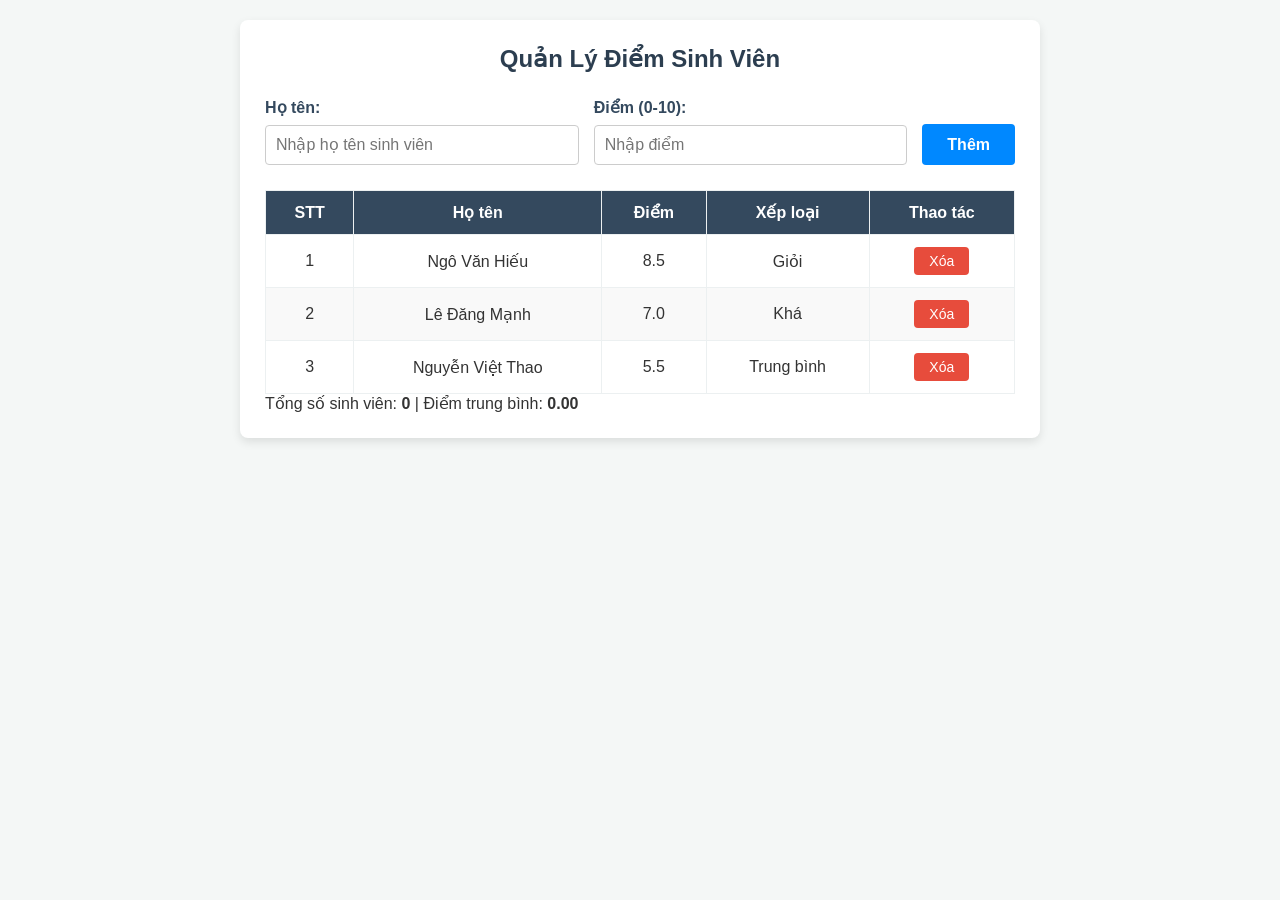
<file: BTTH_04/Bai1.1/index.html>
<!DOCTYPE html>
<html lang="vi">
<head>
    <meta charset="UTF-8">
    <meta name="viewport" content="width=device-width, initial-scale=1.0">
    <title>Document</title>
    <link rel="stylesheet" href="style.css">
</head>
<body>

    <div class="container">
        <h2>Quản Lý Điểm Sinh Viên</h2>

        <div class="input-section">
            <div class="form-group">
                <label for="hoTen">Họ tên:</label>
                <input type="text" id="hoTen" placeholder="Nhập họ tên sinh viên">
            </div>
            
            <div class="form-group">
                <label for="diem">Điểm (0-10):</label>
                <input type="number" id="diem" min="0" max="10" step="0.1" placeholder="Nhập điểm">
            </div>
            
            <button id="btnThem">Thêm</button>
        </div>

        <table id="bangDiem">
            <thead>
                <tr>
                    <th>STT</th>
                    <th>Họ tên</th>
                    <th>Điểm</th>
                    <th>Xếp loại</th>
                    <th>Thao tác</th>
                </tr>
            </thead>
            <tbody>
                <tr>
                    <td>1</td>
                    <td>Ngô Văn Hiếu</td>
                    <td>8.5</td>
                    <td>Giỏi</td>
                    <td><button class="btn-xoa">Xóa</button></td>
                </tr>
                <tr>
                    <td>2</td>
                    <td>Lê Đăng Mạnh</td>
                    <td>7.0</td>
                    <td>Khá</td>
                    <td><button class="btn-xoa">Xóa</button></td>
                </tr>
                <tr>
                    <td>3</td>
                    <td>Nguyễn Việt Thao</td>
                    <td>5.5</td>
                    <td>Trung bình</td>
                    <td><button class="btn-xoa">Xóa</button></td>
                </tr>
            </tbody>
        </table>
        <div id="thongKe">
            Tổng số sinh viên: <strong>0</strong> | Điểm trung bình: <strong>0.00</strong>
        </div>
    </div>
    <script src="main.js"></script>
</body>
</html>
</file>
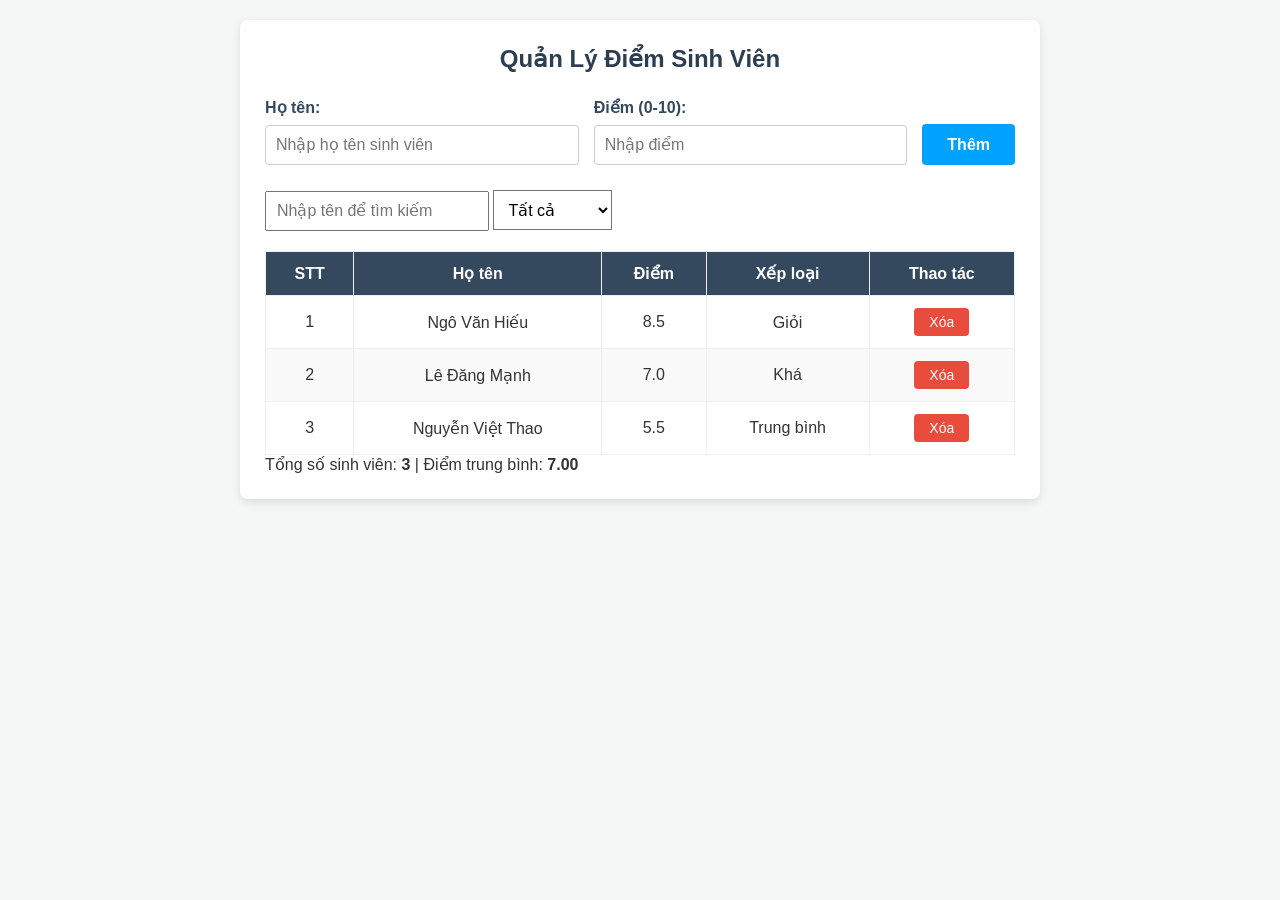
<file: BTTH_04/Bai1.2/index.html>
<!DOCTYPE html>
<html lang="vi">
<head>
    <meta charset="UTF-8">
    <meta name="viewport" content="width=device-width, initial-scale=1.0">
    <title>Document</title>
    <link rel="stylesheet" href="style.css">
</head>
<body>

    <div class="container">
        <h2>Quản Lý Điểm Sinh Viên</h2>

        <div class="input-section">
            <div class="form-group">
                <label for="hoTen">Họ tên:</label>
                <input type="text" id="hoTen" placeholder="Nhập họ tên sinh viên">
            </div>
            
            <div class="form-group">
                <label for="diem">Điểm (0-10):</label>
                <input type="number" id="diem" min="0" max="10" step="0.1" placeholder="Nhập điểm">
            </div>
            
            <button id="btnThem">Thêm</button>
        </div>
        <div class="search">
            <input type="text" id="timKiem" placeholder="Nhập tên để tìm kiếm">
            <select id="xepLoai">
                <option value="Tất cả">Tất cả</option>
                <option value="Giỏi">Giỏi</option>
                <option value="Khá">Khá</option>
                <option value="Trung bình">Trung bình</option>
                <option value="Yếu">Yếu</option>
            </select>
        </div>

        <table id="bangDiem">
            <thead>
                <tr>
                    <th>STT</th>
                    <th>Họ tên</th>
                    <th>Điểm</th>
                    <th>Xếp loại</th>
                    <th>Thao tác</th>
                </tr>
            </thead>
            <tbody>
                <tr>
                    <td>1</td>
                    <td>Ngô Văn Hiếu</td>
                    <td>8.5</td>
                    <td>Giỏi</td>
                    <td><button class="btn-xoa">Xóa</button></td>
                </tr>
                <tr>
                    <td>2</td>
                    <td>Lê Đăng Mạnh</td>
                    <td>7.0</td>
                    <td>Khá</td>
                    <td><button class="btn-xoa">Xóa</button></td>
                </tr>
                <tr>
                    <td>3</td>
                    <td>Nguyễn Việt Thao</td>
                    <td>5.5</td>
                    <td>Trung bình</td>
                    <td><button class="btn-xoa">Xóa</button></td>
                </tr>
            </tbody>
        </table>
        <div id="thongKe">
            Tổng số sinh viên: <strong>0</strong> | Điểm trung bình: <strong>0.00</strong>
        </div>
    </div>
    <script src="main.js"></script>
</body>
</html>
</file>
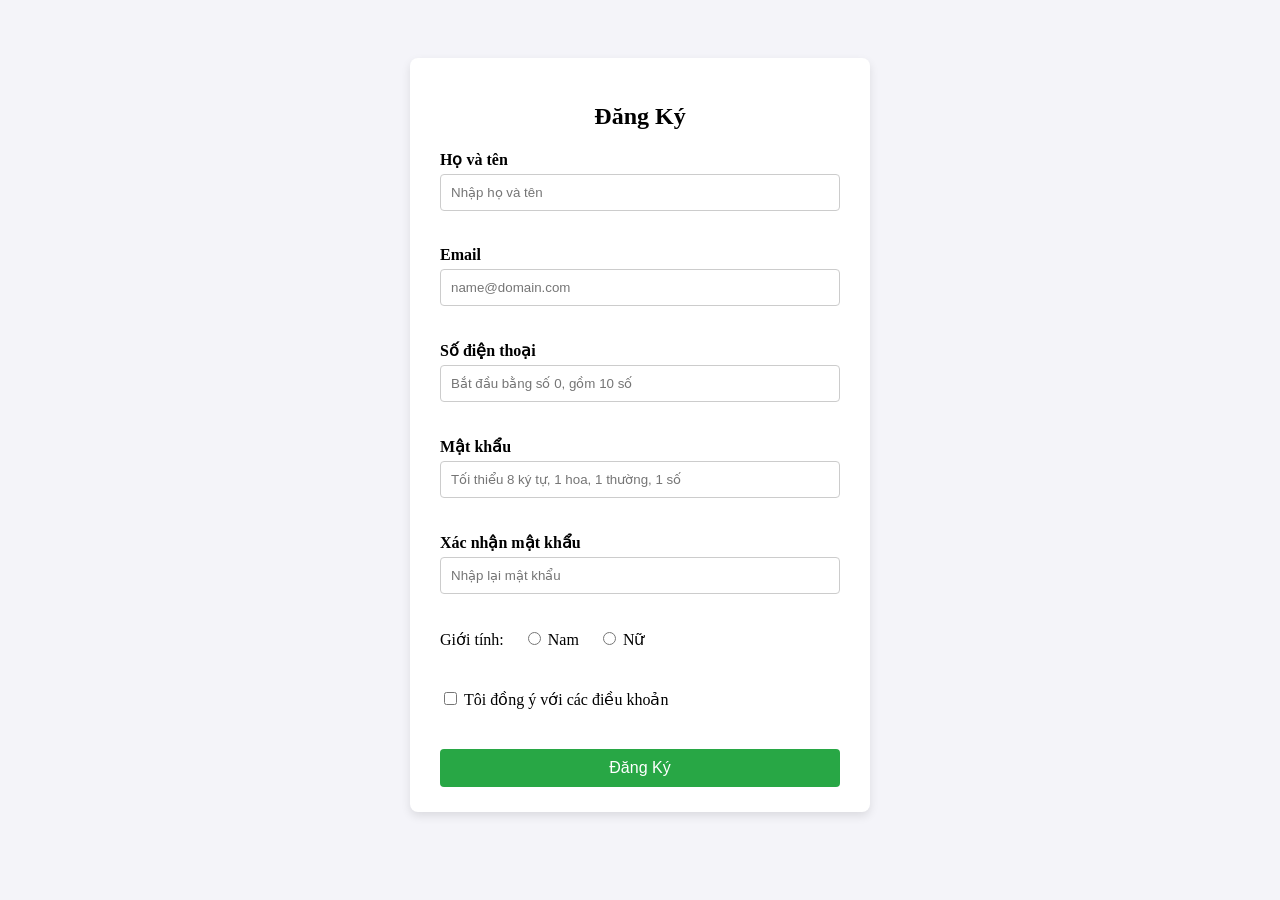
<file: BTTH_04/Bai2.1/index.html>
<!DOCTYPE html>
<html lang="vi">
<head>
    <meta charset="UTF-8">
    <meta name="viewport" content="width=device-width, initial-scale=1.0">
    <title>Document</title>
    <link rel="stylesheet" href="style.css">
</head>
<body>

<div class="container">
    <div id="success-message" style="display: none;"></div>

    <form id="registerForm">
        <h2>Đăng Ký</h2>
        
        <div class="form-group">
            <label for="fullname">Họ và tên</label>
            <input type="text" id="fullname" placeholder="Nhập họ và tên">
            <span class="error-message" id="fullname-error"></span>
        </div>

        <div class="form-group">
            <label for="email">Email</label>
            <input type="email" id="email" placeholder="name@domain.com">
            <span class="error-message" id="email-error"></span>
        </div>

        <div class="form-group">
            <label for="phone">Số điện thoại</label>
            <input type="text" id="phone" placeholder="Bắt đầu bằng số 0, gồm 10 số">
            <span class="error-message" id="phone-error"></span>
        </div>

        <div class="form-group">
            <label for="password">Mật khẩu</label>
            <input type="password" id="password" placeholder="Tối thiểu 8 ký tự, 1 hoa, 1 thường, 1 số">
            <span class="error-message" id="password-error"></span>
        </div>

        <div class="form-group">
            <label for="confirmPassword">Xác nhận mật khẩu</label>
            <input type="password" id="confirmPassword" placeholder="Nhập lại mật khẩu">
            <span class="error-message" id="confirmPassword-error"></span>
        </div>

        <div class="form-group radio-group">
            <label>Giới tính:</label>
            <input type="radio" name="gender" id="gender-male" value="Nam"> <label for="gender-male">Nam</label>
            <input type="radio" name="gender" id="gender-female" value="Nữ"> <label for="gender-female">Nữ</label>
            <span class="error-message" id="gender-error"></span>
        </div>

        <div class="form-group checkbox-group">
            <input type="checkbox" id="terms"> <label for="terms">Tôi đồng ý với các điều khoản</label>
            <span class="error-message" id="terms-error"></span>
        </div>

        <button type="submit">Đăng Ký</button>
    </form>
</div>

<script src="main.js"></script>
</body>
</html>
</file>
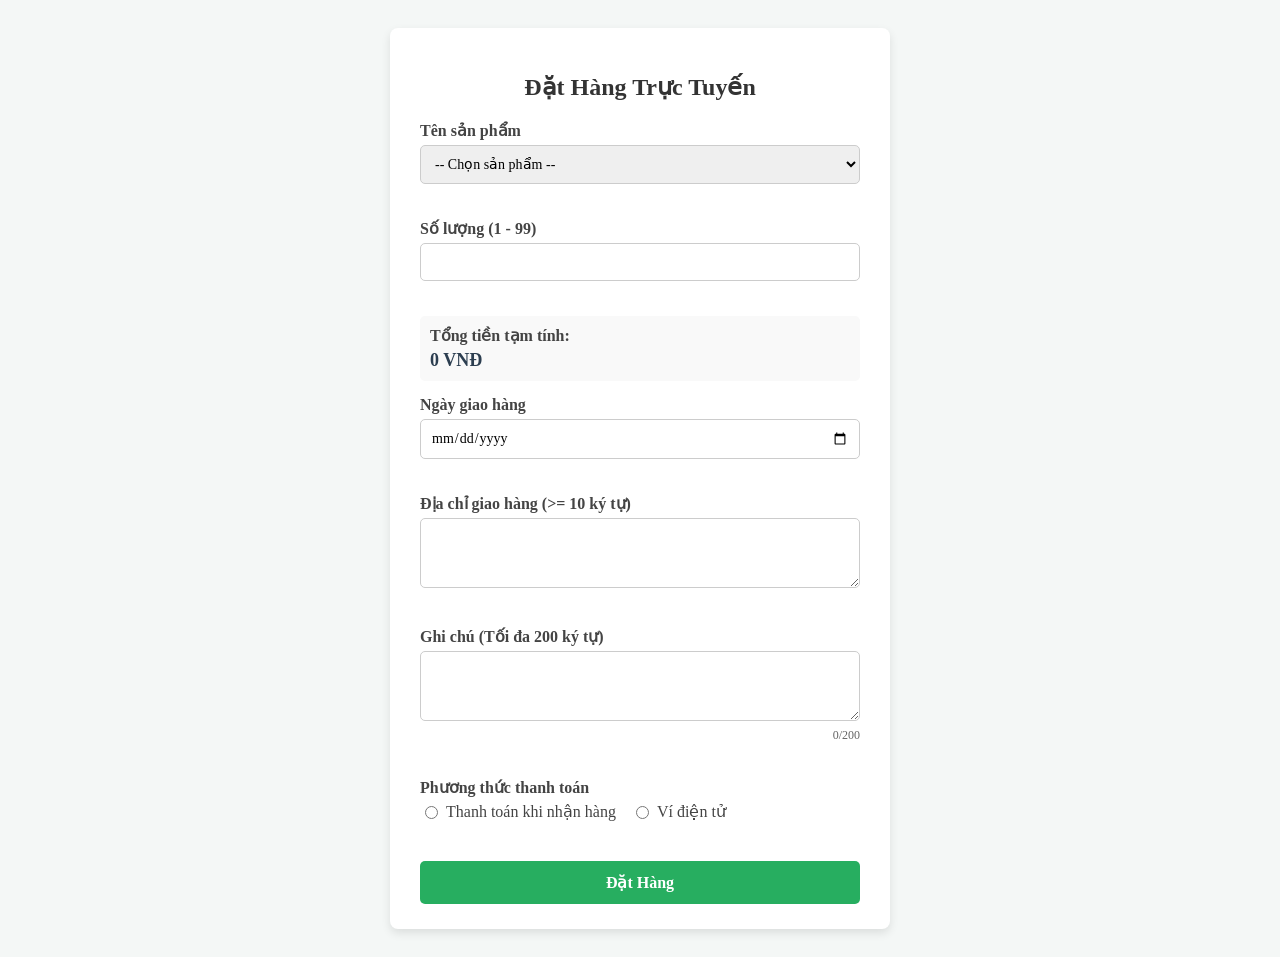
<file: BTTH_04/Bai2.2/index.html>
<!DOCTYPE html>
<html lang="vi">
<head>
    <meta charset="UTF-8">
    <meta name="viewport" content="width=device-width, initial-scale=1.0">
    <title>Document</title>
    <link rel="stylesheet" href="style.css">
</head>
<body>

<div class="container">
    <h2>Đặt Hàng Trực Tuyến</h2>
    <form id="orderForm" novalidate>
        
        <div class="form-group">
            <label for="product">Tên sản phẩm</label>
            <select id="product" name="product">
                <option value="">-- Chọn sản phẩm --</option>
                <option value="Áo">Áo</option>
                <option value="Quần">Quần</option>
                <option value="Giày">Giày</option>
            </select>
            <div class="error-msg" id="productError"></div>
        </div>

        <div class="form-group">
            <label for="quantity">Số lượng (1 - 99)</label>
            <input type="number" id="quantity" name="quantity" min="1" max="99">
            <div class="error-msg" id="quantityError"></div>
        </div>

        <div class="form-group total-group">
            <label>Tổng tiền tạm tính:</label>
            <div class="total-price" id="totalPriceDisplay">0 VNĐ</div>
        </div>

        <div class="form-group">
            <label for="deliveryDate">Ngày giao hàng</label>
            <input type="date" id="deliveryDate" name="deliveryDate">
            <div class="error-msg" id="dateError"></div>
        </div>

        <div class="form-group">
            <label for="address">Địa chỉ giao hàng (>= 10 ký tự)</label>
            <textarea id="address" name="address" rows="3"></textarea>
            <div class="error-msg" id="addressError"></div>
        </div>

        <div class="form-group">
            <label for="notes">Ghi chú (Tối đa 200 ký tự)</label>
            <textarea id="notes" name="notes" rows="3"></textarea>
            <div class="char-counter" id="charCounter">0/200</div>
            <div class="error-msg" id="notesError"></div>
        </div>

        <div class="form-group">
            <label>Phương thức thanh toán</label>
            <div class="radio-group">
                <label><input type="radio" name="payment" value="Thanh toán khi nhận hàng"> Thanh toán khi nhận hàng</label>
                <label><input type="radio" name="payment" value="Ví điện tử"> Ví điện tử</label>
            </div>
            <div class="error-msg" id="paymentError"></div>
        </div>

        <button type="submit" class="btn-submit">Đặt Hàng</button>
    </form>
</div>

<div id="confirmModal" class="modal-overlay">
    <div class="modal-content">
        <h3>Xác nhận đặt hàng</h3>
        <div id="summaryContent" class="summary-content">
            </div>
        <div class="modal-actions">
            <button id="btnCancel" class="btn-cancel">Hủy</button>
            <button id="btnConfirm" class="btn-confirm">Xác nhận</button>
        </div>
    </div>
</div>
<script src="main.js"></script>
</body>
</html>
</file>
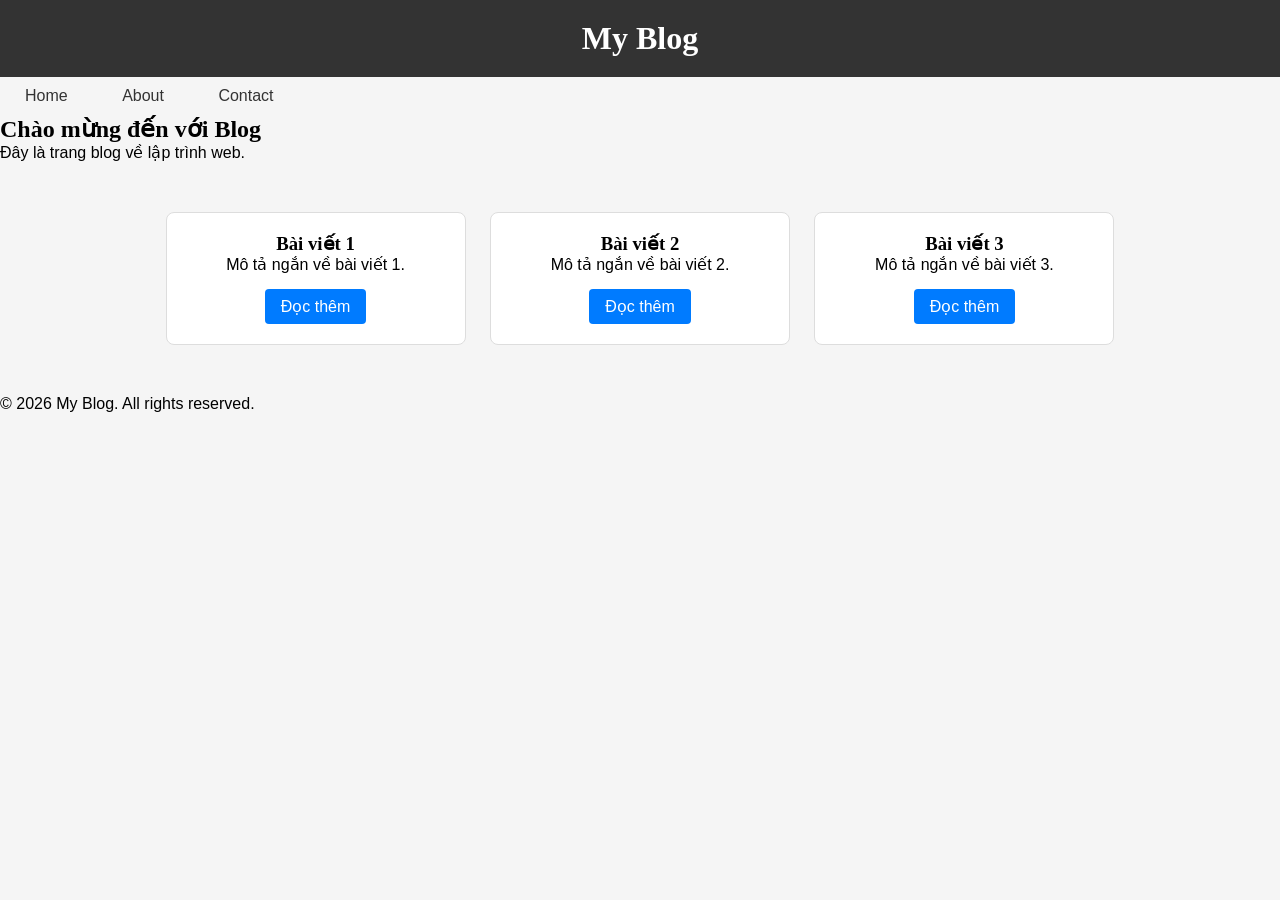
<file: btth2.html>
<!DOCTYPE html>
<html lang="vi">
<head>
    <meta charset="UTF-8">
    <meta name="viewport" content="width=device-width, initial-scale=1.0">
    <title>Lab CSS Cơ Bản</title>
    <link rel="stylesheet" href="styles.css">
</head>
<body>
    <header id="main-header">
        <h1>My Blog</h1>
    </header>
    
    <nav>
        <a href="#" class="nav-link">Home</a>
        <a href="#" class="nav-link">About</a>
        <a href="#" class="nav-link">Contact</a>
    </nav>
    
    <main>
        <section class="intro">
            <h2>Chào mừng đến với Blog</h2>
            <p>Đây là trang blog về lập trình web.</p>
        </section>
        <section class="posts">
    <article class="card">
        <h3>Bài viết 1</h3>
        <p>Mô tả ngắn về bài viết 1.</p>
        <a href="#" class="btn">Đọc thêm</a>
    </article>
    
    <article class="card">
        <h3>Bài viết 2</h3>
        <p>Mô tả ngắn về bài viết 2.</p>
        <a href="#" class="btn">Đọc thêm</a>
    </article>
    
    <article class="card">
        <h3>Bài viết 3</h3>
        <p>Mô tả ngắn về bài viết 3.</p>
        <a href="#" class="btn">Đọc thêm</a>
    </article>
</section>


    </main>
    
    <footer>
        <p>&copy; 2026 My Blog. All rights reserved.</p>
    </footer>
</body>
</html>
</file>
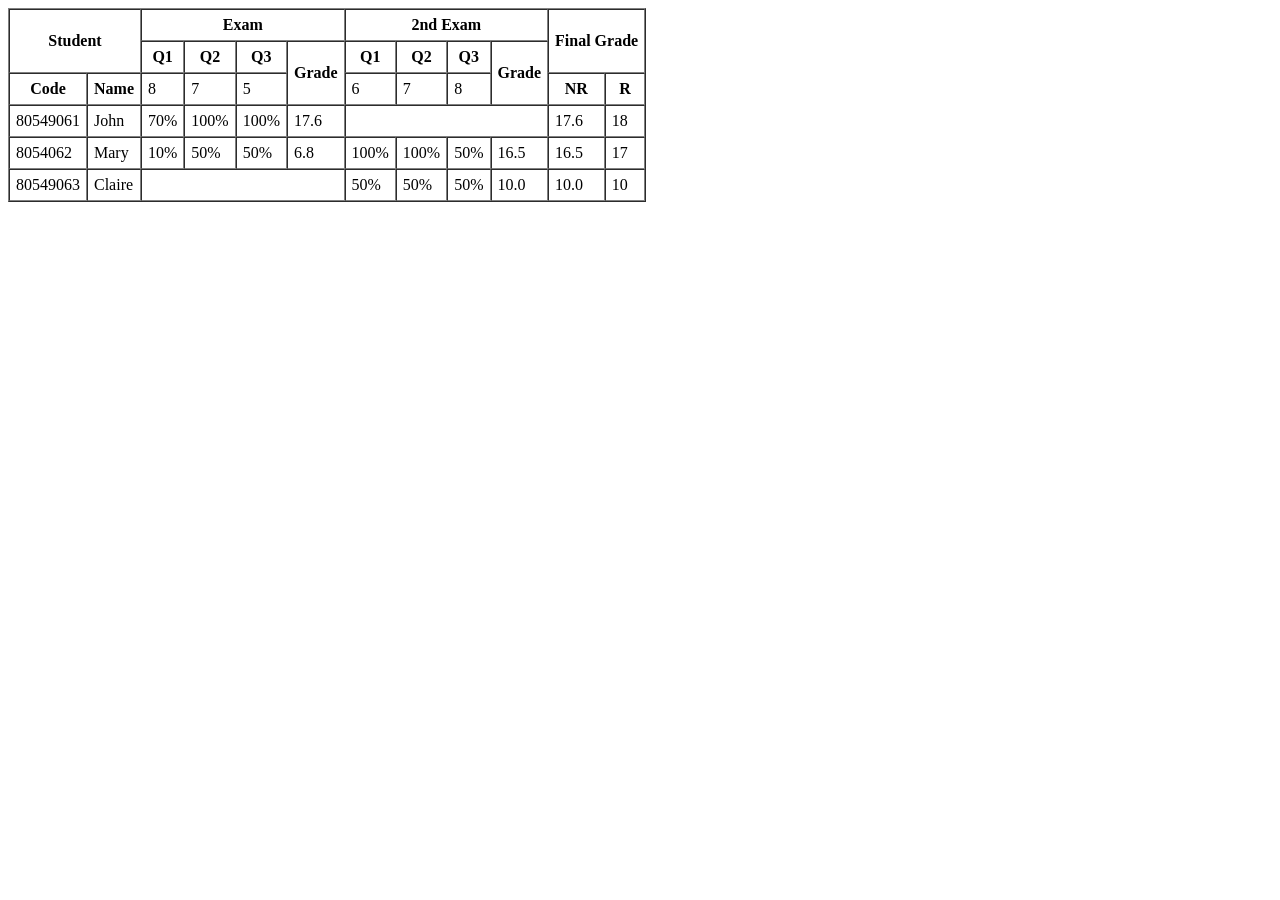
<file: BTTH_01/b3.html>
<!DOCTYPE html>
<html lang="en">
<head>
    <meta charset="UTF-8">
    <meta name="viewport" content="width=device-width, initial-scale=1.0">
    <title>Document</title>
</head>
<body>
    <table border="1" cellpadding="6" cellspacing="0">
        <tr>
            <th rowspan="2" colspan="2">Student</th>
            <th colspan="4">Exam</th>
            <th colspan="4">2nd Exam</th>
            <th rowspan="2" colspan="2">Final Grade</th>
        </tr>
        <tr>
            <th>Q1</th>
            <th>Q2</th>
            <th>Q3</th>
            <th rowspan="2">Grade</th>
            <th>Q1</th>
            <th>Q2</th>
            <th>Q3</th>
            <th rowspan="2">Grade</th>
        </tr>
        <tr>
            <th>Code</th>
            <th>Name</th>
            <td>8</td>
            <td>7</td>
            <td>5</td>
            <td>6</td>
            <td>7</td>
            <td>8</td>
            <th>NR</th>
            <th>R</th>
        </tr>
        <tr>
            <td>80549061</td>
            <td>John</td>
            <td>70%</td>
            <td>100%</td>
            <td>100%</td>
            <td>17.6</td>
            <td colspan="4"></td>
            <td>17.6</td>
            <td>18</td>
        </tr>
        <tr>
            <td>8054062</td>
            <td>Mary</td>
            <td>10%</td>
            <td>50%</td>
            <td>50%</td>
            <td>6.8</td>
            <td>100%</td>
            <td>100%</td>
            <td>50%</td>
            <td>16.5</td>
            <td>16.5</td>
            <td>17</td>
        </tr>
        <tr>
            <td>80549063</td>
            <td>Claire</td>
            <td colspan="4"></td>
            <td>50%</td>
            <td>50%</td>
            <td>50%</td>
            <td>10.0</td>
            <td>10.0</td>
            <td>10</td>
        </tr>
    </table>
</body>
</html>
</file>
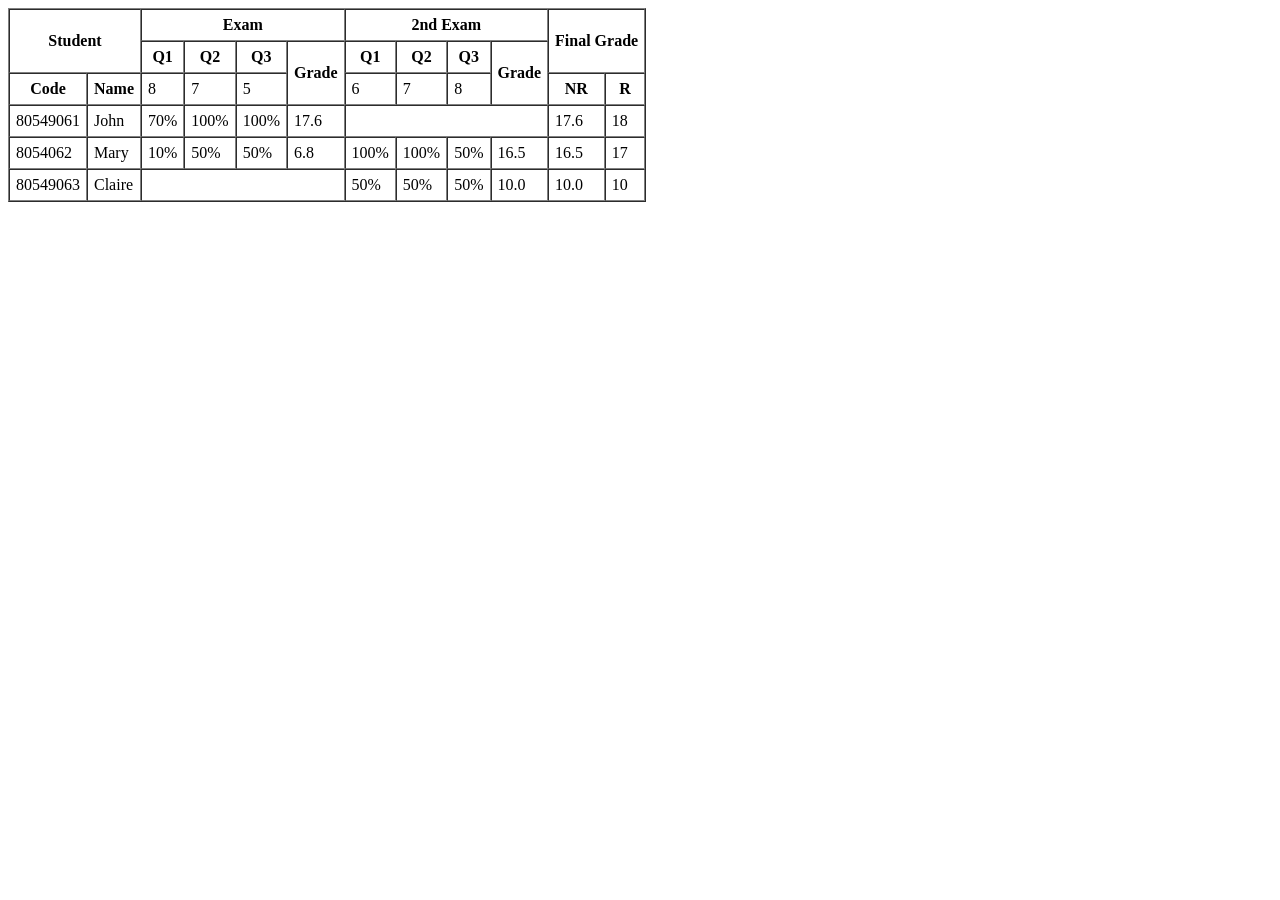
<file: BTTH_01/bai03.html>
<!DOCTYPE html>
<html lang="en">
<head>
    <meta charset="UTF-8">
    <meta name="viewport" content="width=device-width, initial-scale=1.0">
    <title>Document</title>
</head>
<body>
    <table border="1" cellpadding="6" cellspacing="0">
        <tr>
            <th rowspan="2" colspan="2">Student</th>
            <th colspan="4">Exam</th>
            <th colspan="4">2nd Exam</th>
            <th rowspan="2" colspan="2">Final Grade</th>
        </tr>
        <tr>
            <th>Q1</th>
            <th>Q2</th>
            <th>Q3</th>
            <th rowspan="2">Grade</th>
            <th>Q1</th>
            <th>Q2</th>
            <th>Q3</th>
            <th rowspan="2">Grade</th>
        </tr>
        <tr>
            <th>Code</th>
            <th>Name</th>
            <td>8</td>
            <td>7</td>
            <td>5</td>
            <td>6</td>
            <td>7</td>
            <td>8</td>
            <th>NR</th>
            <th>R</th>
        </tr>
        <tr>
            <td>80549061</td>
            <td>John</td>
            <td>70%</td>
            <td>100%</td>
            <td>100%</td>
            <td>17.6</td>
            <td colspan="4"></td>
            <td>17.6</td>
            <td>18</td>
        </tr>
        <tr>
            <td>8054062</td>
            <td>Mary</td>
            <td>10%</td>
            <td>50%</td>
            <td>50%</td>
            <td>6.8</td>
            <td>100%</td>
            <td>100%</td>
            <td>50%</td>
            <td>16.5</td>
            <td>16.5</td>
            <td>17</td>
        </tr>
        <tr>
            <td>80549063</td>
            <td>Claire</td>
            <td colspan="4"></td>
            <td>50%</td>
            <td>50%</td>
            <td>50%</td>
            <td>10.0</td>
            <td>10.0</td>
            <td>10</td>
        </tr>
    </table>
</body>
</html>
</file>
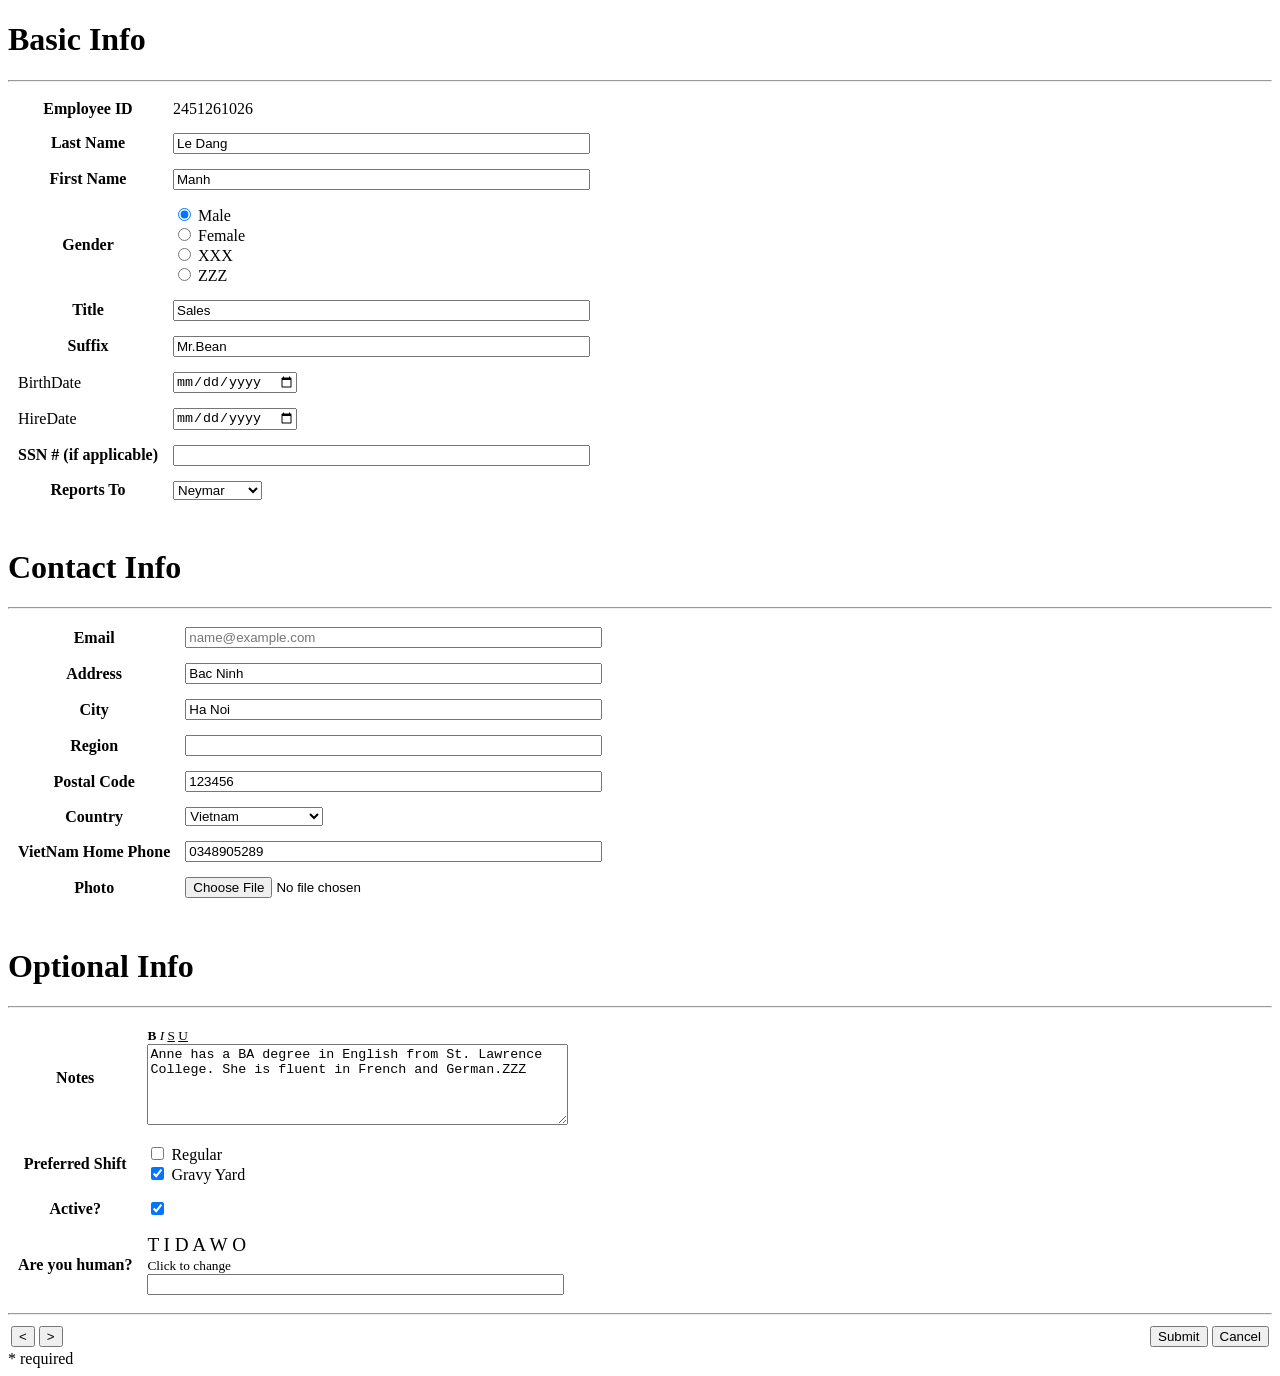
<file: BTTH_01/bai04.html>
<!DOCTYPE html>
<html>
<head>
    <meta charset="UTF-8">
    <meta name="viewport" content="width=device-width, initial-scale=1.0">
    <title>Document</title>
</head>
<body>
    <form>
        <h1>Basic Info</h1>
        <hr> 
        <table border="0" cellpadding="5" cellspacing="5">
            <tr>
                <th>Employee ID</th>
                <td>2451261026</td>
            </tr>
            <tr>
                <th>Last Name</th>
                <td><input type="text" value="Le Dang" size="50"></td>
            </tr>
            <tr>
                <th>First Name</th>
                <td><input type="text" value="Manh" size="50"></td>
            </tr>
            <tr>
                <th>Gender</th>
                <td>
                    <input type="radio" name="gender" checked> Male 
                    <br>
                    <input type="radio" name="gender"> Female 
                    <br>
                    <input type="radio" name="gender"> XXX 
                    <br>
                    <input type="radio" name="gender"> ZZZ
                </td>
            </tr>
            <tr>
                <th>Title</th>
                <td><input type="text" value="Sales" size="50"></td>
            </tr>
            <tr>
                <th>Suffix</th>
                <td><input type="text" value="Mr.Bean" size="50"></td>
            </tr>
            <tr>
                <td>BirthDate</td>
                <td><input type="date" placeholder="yyyy-mm-dd 00:00:00"></td>
            </tr>
            <tr>
                <td>HireDate</td>
                <td><input type="date" placeholder="yyyy-mm-dd 00:00:00"></td>
            </tr>
            <tr>
                <th>SSN # (if applicable)</th>
                <td><input type="text" size="50"></td>
            </tr>
            <tr>
                <th>Reports To</th>
                <td>
                    <select>
                        <option>Buchanan</option>
                        <option>ManhManh</option>
                        <option>Messi</option>
                        <option selected>Neymar</option>
                    </select>
                </td>
            </tr>
        </table>
        <br>
        <h1>Contact Info</h1>
        <hr>
        <table border="0" cellpadding="5" cellspacing="5">
            <tr>
                <th>Email</th>
                <td><input type="text" placeholder="name@example.com" size="50"></td>
            </tr>
            <tr>
                <th>Address</th>
                <td><input type="text" value="Bac Ninh" size="50"></td>
            </tr>
            <tr>
                <th>City</th>
                <td><input type="text" value="Ha Noi" size="50"></td>
            </tr>
            <tr>
                <th>Region</th>
                <td><input type="text" size="50"></td>
            </tr>
            <tr>
                <th>Postal Code</th>
                <td><input type="text" value="123456" size="50"></td>
            </tr>
            <tr>
                <th>Country</th>
                <td>
                    <select>
                        <option>Russian Federation</option>
                        <option>Spain</option>
                        <option selected>Vietnam</option>
                        <option>United Kingdom</option>
                    </select>
                </td>
            </tr>
            <tr>
                <th>VietNam Home Phone</th>
                <td><input type="text" value="0348905289" size="50"></td>
            </tr>
            <tr>
                <th>Photo</th>
                <td><input type="file" value="" size="50"></td>
            </tr>
        </table>
        <br>
        <h1>Optional Info</h1>
        <hr>
        <table border="0" cellpadding="5" cellspacing="5">
            <tr>
                <th>Notes</th>
                <td>
                    <small><b>B</b> <i>I</i> <u>S</u> <u>U</u></small>
                    <br>
                    <textarea rows="5" cols="50">Anne has a BA degree in English from St. Lawrence College. She is fluent in French and German.ZZZ</textarea>
                </td>
            </tr>
            <tr>
                <th>Preferred Shift</th>
                <td>
                    <input type="checkbox"> Regular <br>
                    <input type="checkbox" checked> Gravy Yard
                </td>
            </tr>
            <tr>
                <th>Active?</th>
                <td><input type="checkbox" checked></td>
            </tr>
            <tr>
                <th>Are you human?</th>
                <td>
                    <big>T I D A W O</big>
                    <br>
                    <small>Click to change</small>
                    <br>
                    <input type="text" size="50">
                </td>
            </tr>
        </table>
        <table width="100%" border="0"> 
        <hr>
            <tr>
                <td align="left">
                    <button type="button"><</button>
                    <button type="button">></button>
                </td>
                <td align="right">
                    <button type="submit">Submit</button>
                    <button type="reset">Cancel</button>
                </td>
            </tr>
        </table>
        <div>* required</div>
    </form>
</body>
</html>
</file>
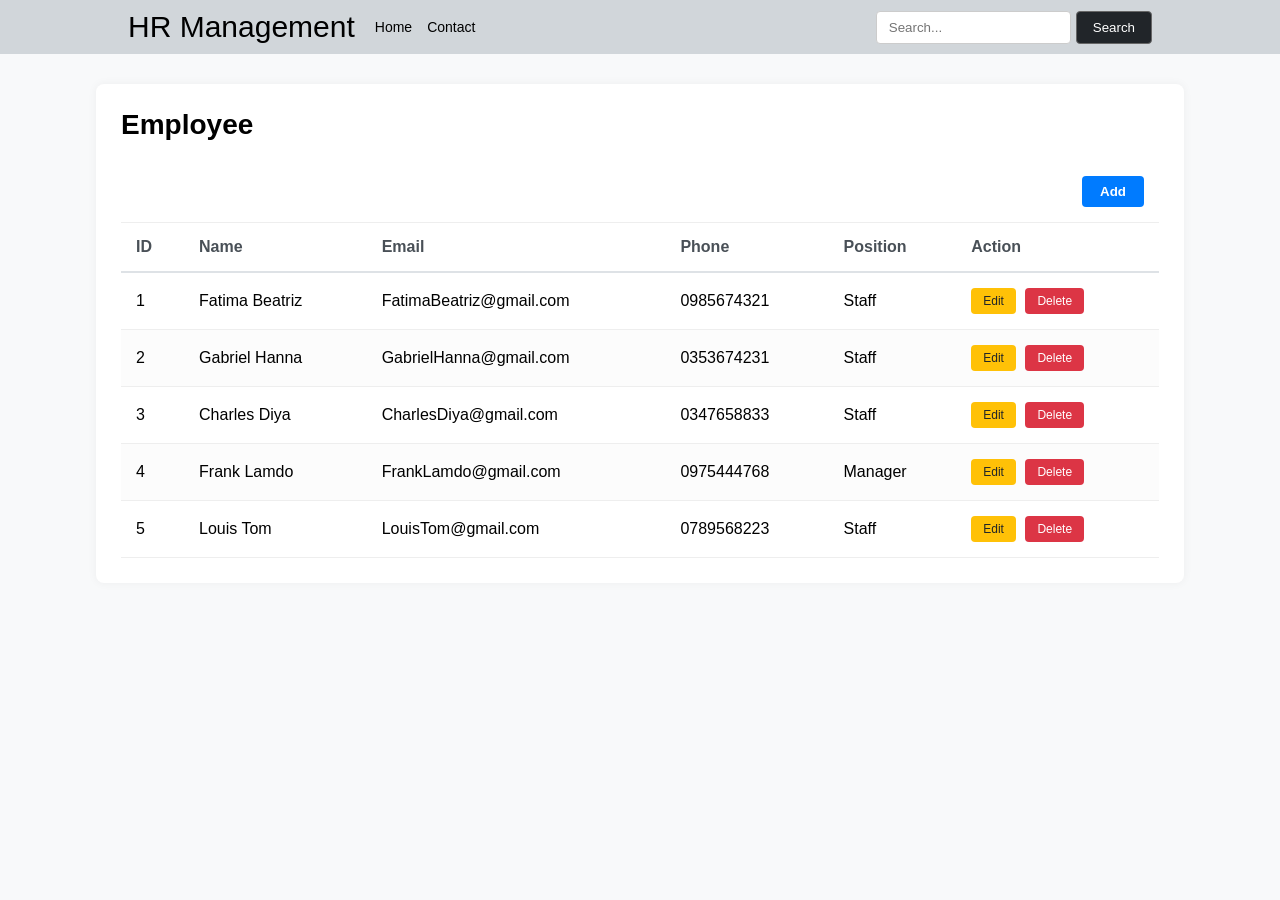
<file: BTTH_01/bai05.html>
<!DOCTYPE html>
<html lang="en">
<head>
    <meta charset="UTF-8">
    <meta name="viewport" content="width=device-width, initial-scale=1.0">
    <title>HR Management: Employee List</title>
    <link rel="stylesheet" href="bai05.css">
</head>
<body>
<header>
    <div class="header">
        <span class="brand-name">
            <a href="#">HR Management</a>
        </span>
        <ul>
            <li><a href="#" class="active">Home</a></li>
            <li><a href="#" class="inactive">Contact</a></li>
        </ul>
    </div>
    <div class="search">
        <input type="text" placeholder="Search...">
        <button class="btn_search">Search</button>
    </div>
</header>
<div class="container">
    <div class="title-tb">
        <span class="nametb">Employee</span>
    </div>
    <table> 
            <tr>
                <td align="right">
                    <button class="add">Add</button>
                </td>
            </tr>
    </table>
    <table class="list-e">
        <thead>
            <tr>
                <th>ID</th>
                <th>Name</th>
                <th>Email</th>
                <th>Phone</th>
                <th>Position</th>
                <th>Action</th>
            </tr>
        </thead>
        <tbody>
            <tr class="member">
                <td>1</td>
                <td>Fatima Beatriz</td>
                <td>FatimaBeatriz@gmail.com</td>
                <td>0985674321</td>
                <td>Staff</td>
                <td>
                    <button class="btn-edit">Edit</button>
                    <button class="btn-delete">Delete</button>
                </td>
            </tr>
            <tr class="member">
                <td>2</td>
                <td>Gabriel Hanna</td>
                <td>GabrielHanna@gmail.com</td>
                <td>0353674231</td>
                <td>Staff</td>
                <td>
                    <button class="btn-edit">Edit</button>
                    <button class="btn-delete">Delete</button>
                </td>
            </tr>
            <tr class="member">
                <td>3</td>
                <td>Charles Diya</td>
                <td>CharlesDiya@gmail.com</td>
                <td>0347658833</td>
                <td>Staff</td>
                <td>
                    <button class="btn-edit">Edit</button>
                    <button class="btn-delete">Delete</button>
                </td>
            </tr>
            <tr class="member">
                <td>4</td>
                <td>Frank Lamdo</td>
                <td>FrankLamdo@gmail.com</td>
                <td>0975444768</td>
                <td>Manager</td>
                <td>
                    <button class="btn-edit">Edit</button>
                    <button class="btn-delete">Delete</button>
                </td>
            </tr>
            <tr class="member">
                <td>5</td>
                <td>Louis Tom</td>
                <td>LouisTom@gmail.com</td>
                <td>0789568223</td>
                <td>Staff</td>
                <td>
                    <button class="btn-edit">Edit</button>
                    <button class="btn-delete">Delete</button>
                </td>
            </tr>
        </tbody>
    </table>
</div>
</body>
</html>
</file>
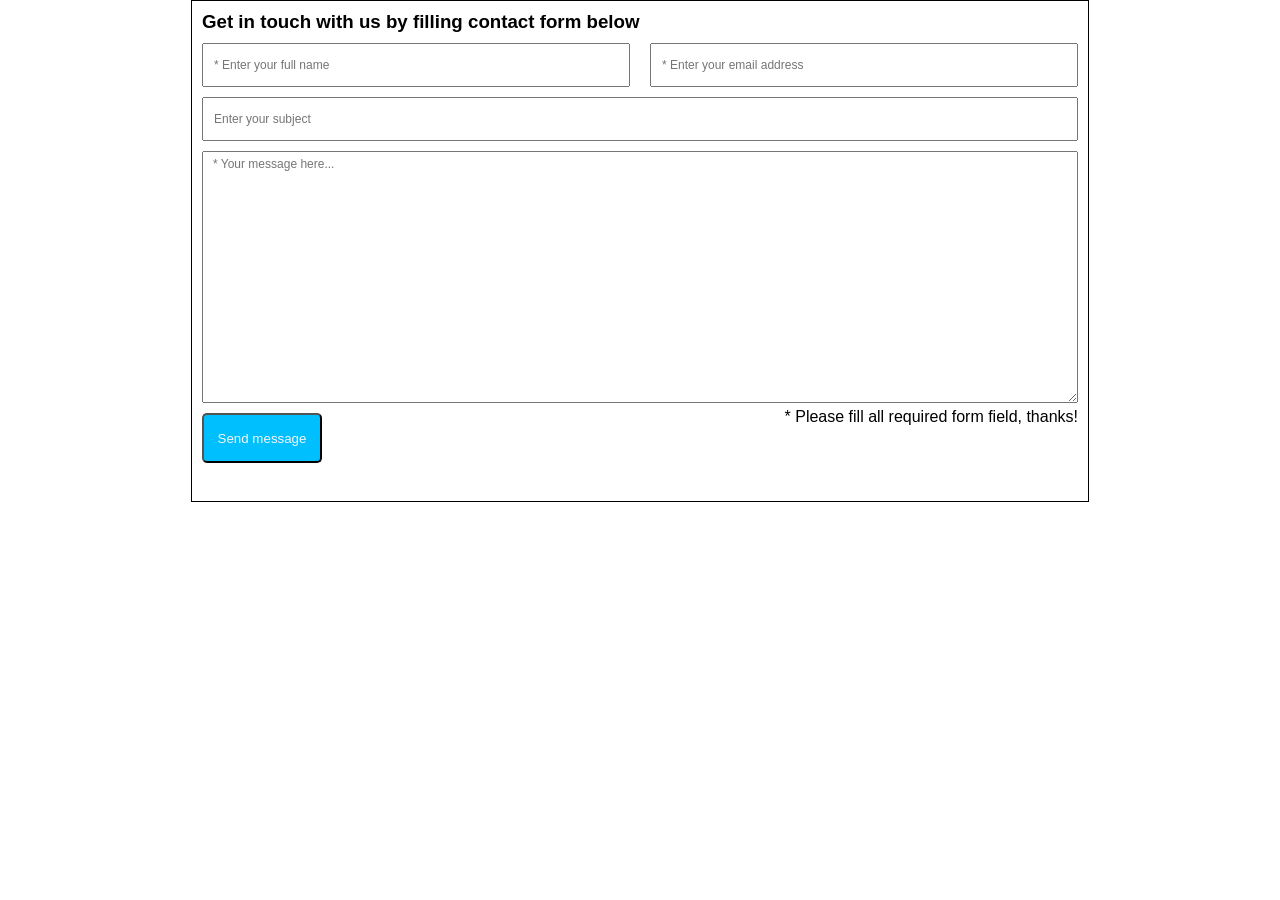
<file: BTTH_02/baitap1.html>
<!DOCTYPE html>
<html lang="en">
  <head>
    <meta charset="UTF-8" />
    <meta name="viewport" content="width=device-width, initial-scale=1.0" />
    <title>Document</title>
    <link rel="stylesheet" href="baitap1.css"/>
  </head>
  <body>
    <div class="form-container">
      <div class="container">
        <h3>Get in touch with us by filling contact form below</h3>
        <div class="flex">
          <input type="text" id="full-name" name="full-name" placeholder="* Enter your full name"/>
          <input type="email" id="email" name="email" placeholder="* Enter your email address"/>
        </div>
        <div class="second">
          <input type="text" id="subject" name="subject" placeholder="Enter your subject"/>
        </div>
        <div id="text">
          <textarea name="message" id="message" placeholder="* Your message here..."></textarea>
        </div>
        <div class="footer">
          <input type="submit" value="Send message" id="submit"/>
          <div class="p-footer">
            <p>* Please fill all required form field, thanks!</p>
          </div>
        </div>
      </div>
    </div>
  </body>
</html>
</file>
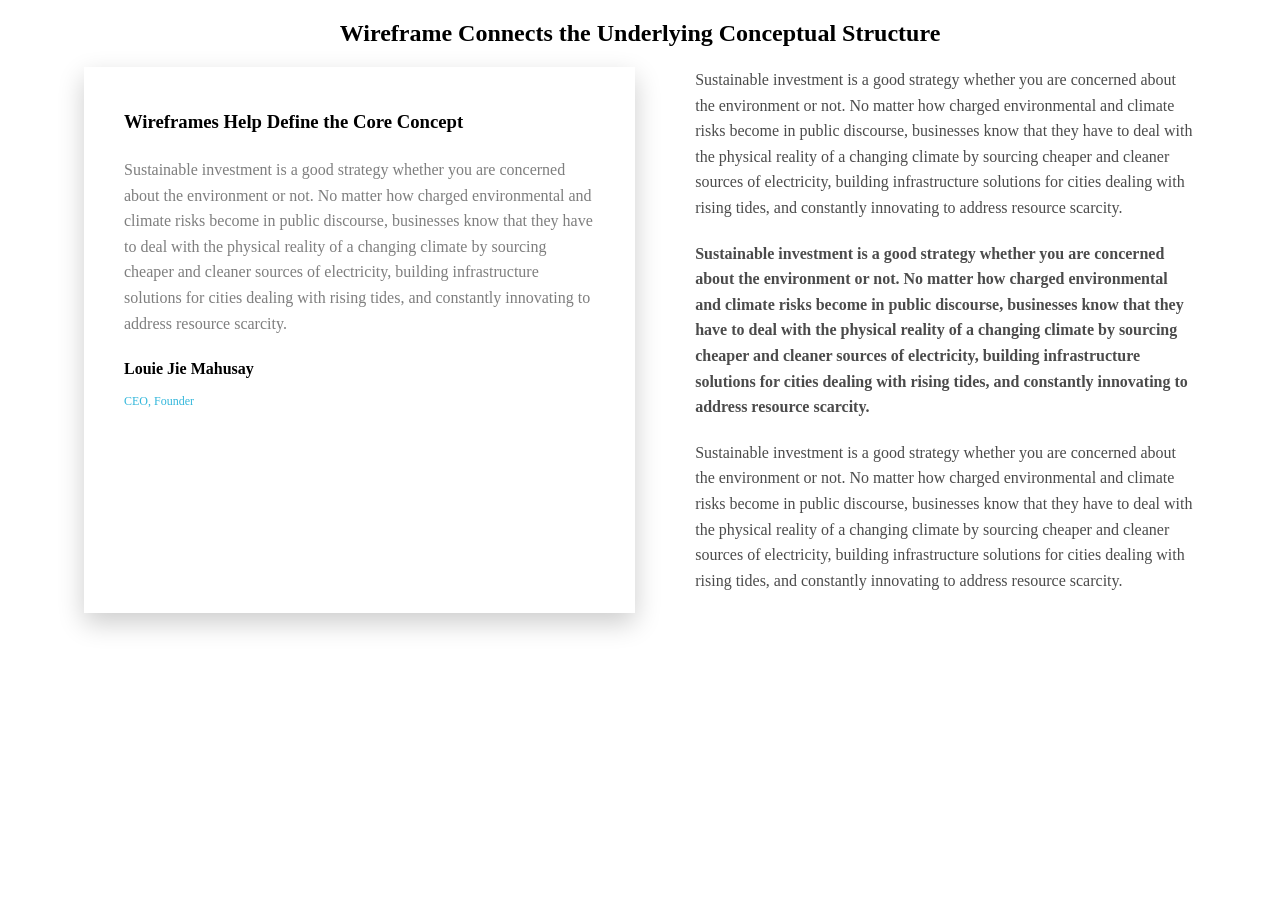
<file: BTTH_02/baitap3.html>
<!DOCTYPE html>
<html lang="en">
<head>
    <meta charset="UTF-8">
    <meta name="viewport" content="width=device-width, initial-scale=1.0">
    <title>Document</title>
    <link rel="stylesheet" href="baitap3.css">
</head>
<body>
    <section>
        <div class="container">
            <div class="header">
                <h2>Wireframe Connects the Underlying Conceptual Structure</h2>
            </div>
            
            <div class="main">
                <div class="card">
                    <h3>Wireframes Help Define the Core Concept</h3>
                    <p>
                        Sustainable investment is a good strategy whether you are concerned about the environment or not. No matter how charged environmental and climate risks become in public discourse, businesses know that they have to deal with the physical reality of a changing climate by sourcing cheaper and cleaner sources of electricity, building infrastructure solutions for cities dealing with rising tides, and constantly innovating to address resource scarcity.
                    </p>
                    <div class="author">
                        <strong>Louie Jie Mahusay</strong>
                        <p>CEO, Founder</p>
                    </div>
                </div>
                
                <div class="content">
                    <p>
                        Sustainable investment is a good strategy whether you are concerned about the environment or not. No matter how charged environmental and climate risks become in public discourse, businesses know that they have to deal with the physical reality of a changing climate by sourcing cheaper and cleaner sources of electricity, building infrastructure solutions for cities dealing with rising tides, and constantly innovating to address resource scarcity.
                    </p>
                    <p>
                        <strong>Sustainable investment is a good strategy whether you are concerned about the environment or not. No matter how charged environmental and climate risks become in public discourse, businesses know that they have to deal with the physical reality of a changing climate by sourcing cheaper and cleaner sources of electricity, building infrastructure solutions for cities dealing with rising tides, and constantly innovating to address resource scarcity.</strong>
                    </p>
                    <p>
                        Sustainable investment is a good strategy whether you are concerned about the environment or not. No matter how charged environmental and climate risks become in public discourse, businesses know that they have to deal with the physical reality of a changing climate by sourcing cheaper and cleaner sources of electricity, building infrastructure solutions for cities dealing with rising tides, and constantly innovating to address resource scarcity.
                    </p>
                </div>
            </div>
        </div>
    </section>
</body>
</html>
</file>
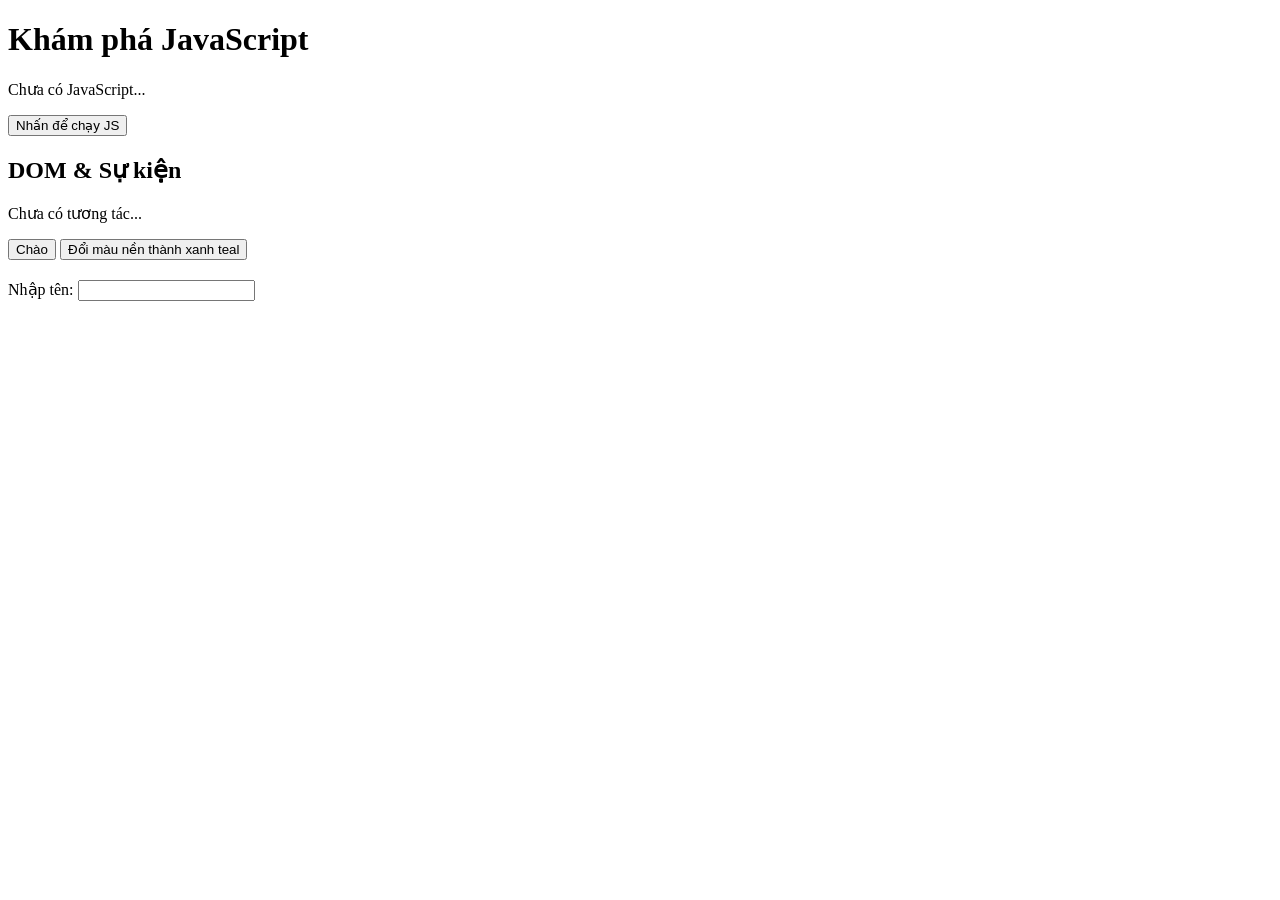
<file: BTTH_03/lab-js-basic.html>
<!DOCTYPE html>
<html lang="vi">
<head>
  <meta charset="UTF-8">
  <title>Lab JS Cơ bản</title>
</head>
<body>
  <h1>Khám phá JavaScript</h1>
  <p id="welcome">Chưa có JavaScript...</p>
  <button id="runBtn">Nhấn để chạy JS</button>

  <script src="main.js"></script>
</body>
<section>
  <h2>DOM & Sự kiện</h2>
  <p id="status">Chưa có tương tác...</p>

  <button id="btnHello">Chào</button>
  <button id="btnRed">Đổi màu nền thành xanh teal</button>

  <div style="margin-top: 20px;">
    <label>Nhập tên: </label>
    <input id="nameInput" type="text" />
    <p id="greeting"></p>
  </div>
</section>

<script src="dom.js"></script>
</file>
<file: BTTH_04/Bai1.1/style.css>
* {
    box-sizing: border-box;
    margin: 0;
    padding: 0;
}

body {
    font-family: Arial, sans-serif;
    background-color: #f4f7f6;
    color: #333;
    padding: 20px;
}

.container {
    max-width: 800px;
    margin: 0 auto;
    background-color: #ffffff;
    padding: 25px;
    border-radius: 8px;
    box-shadow: 0 4px 10px rgba(0, 0, 0, 0.1);
}

h2 {
    text-align: center;
    margin-bottom: 25px;
    color: #2c3e50;
}

.input-section {
    display: flex;
    gap: 15px;
    margin-bottom: 25px;
    align-items: flex-end; 
    flex-wrap: wrap;
}

.form-group {
    display: flex;
    flex-direction: column;
    flex: 1; 
    min-width: 200px;
}

.form-group label {
    margin-bottom: 8px;
    font-weight: bold;
    color: #34495e;
}

.form-group input {
    padding: 10px;
    border: 1px solid #ccc;
    border-radius: 4px;
    font-size: 16px;
    outline: none;
}

.form-group input:focus {
    border-color: #3498db;
}

#btnThem {
    padding: 10px 25px;
    height: 41px; 
    background-color: #0088ff;
    color: white;
    border: none;
    border-radius: 4px;
    cursor: pointer;
    font-size: 16px;
    font-weight: bold;
    transition: background-color 0.3s ease;
}

table {
    width: 100%;
    border-collapse: collapse;
}

th, td {
    padding: 12px;
    text-align: center;
    border: 1px solid #ecf0f1;
}

th {
    background-color: #34495e;
    color: #ffffff;
    font-weight: bold;
}

tr:nth-child(even) {
    background-color: #f9f9f9;
}

tr:hover {
    background-color: #f1f1f1;
}

.btn-xoa {
    padding: 6px 15px;
    background-color: #e74c3c;
    color: white;
    border: none;
    border-radius: 4px;
    cursor: pointer;
    font-size: 14px;
    transition: background-color 0.3s ease;
}

.btn-xoa:hover {
    background-color: #c0392b;
}

tr.diem-yeu {
    background-color: #e1d569;
}

tr.diem-yeu:hover {
    background-color: #ffe100;
}
</file>
<file: BTTH_04/Bai1.2/style.css>
* {
    box-sizing: border-box;
    margin: 0;
    padding: 0;
}

body {
    font-family: Arial, sans-serif;
    background-color: #f4f7f6;
    color: #333;
    padding: 20px;
}

.container {
    max-width: 800px;
    margin: 0 auto;
    background-color: #ffffff;
    padding: 25px;
    border-radius: 8px;
    box-shadow: 0 4px 10px rgba(0, 0, 0, 0.1);
}

h2 {
    text-align: center;
    margin-bottom: 25px;
    color: #2c3e50;
}

.input-section {
    display: flex;
    gap: 15px;
    margin-bottom: 25px;
    align-items: flex-end; 
    flex-wrap: wrap;
}

.form-group {
    display: flex;
    flex-direction: column;
    flex: 1; 
    min-width: 200px;
}

.form-group label {
    margin-bottom: 8px;
    font-weight: bold;
    color: #34495e;
}

.form-group input {
    padding: 10px;
    border: 1px solid #ccc;
    border-radius: 4px;
    font-size: 16px;
    outline: none;
}

.form-group input:focus {
    border-color: #3498db;
}

#btnThem {
    padding: 10px 25px;
    height: 41px; 
    background-color: #00a2ff;
    color: white;
    border: none;
    border-radius: 4px;
    cursor: pointer;
    font-size: 16px;
    font-weight: bold;
    transition: background-color 0.3s ease;
}

table {
    width: 100%;
    border-collapse: collapse;
}

th, td {
    padding: 12px;
    text-align: center;
    border: 1px solid #ecf0f1;
}

th {
    background-color: #34495e;
    color: #ffffff;
    font-weight: bold;
}

tr:nth-child(even) {
    background-color: #f9f9f9;
}

tr:hover {
    background-color: #f1f1f1;
}

.btn-xoa {
    padding: 6px 15px;
    background-color: #e74c3c;
    color: white;
    border: none;
    border-radius: 4px;
    cursor: pointer;
    font-size: 14px;
    transition: background-color 0.3s ease;
}

.btn-xoa:hover {
    background-color: #c0392b;
}

tr.diem-yeu {
    background-color: #e1d569;
}

tr.diem-yeu:hover {
    background-color: #ffe100;
}

#xepLoai {
    margin-bottom: 20px;
    height: 40px;
    font-size: 16px;
    padding: 10px;
    padding: auto;
    background-color: #ffffff;
}

.search input{
    margin-bottom: 20px;
    height: 40px;
    font-size: 16px;
    padding: 10px;
}
</file>
<file: BTTH_04/Bai2.1/style.css>
body { 
    font-family: "Time New Roman", serif; 
    background-color: #f4f4f9; 
    display: flex; 
    justify-content: center; 
    padding: 50px; 
}

.container { 
    background: #fff; 
    padding: 25px 30px; 
    border-radius: 8px; 
    box-shadow: 0 4px 10px rgba(0,0,0,0.1); 
    width: 400px; 
}

h2 { 
    text-align: center; 
    margin-bottom: 20px; 
}

.form-group { 
    margin-bottom: 15px; 
}

label { 
    display: block; 
    margin-bottom: 5px; 
    font-weight: bold; 
}

input[type="text"], 
input[type="email"], 
input[type="password"] { 
    width: 100%; 
    padding: 10px; 
    border: 1px solid #ccc; 
    border-radius: 4px; 
    box-sizing: border-box; 
}

input.error-input { 
    border-color: rgb(255, 0, 0); 
    background-color: #ffe6e6; 
}

.error-message { 
    color: rgb(255, 0, 0); 
    font-size: 13px; 
    display: block; 
    margin-top: 5px; 
    min-height: 15px; 
}

.radio-group label, 
.checkbox-group label { 
    font-weight: normal; 
    display: inline-block; 
    margin-right: 15px; 
}

button { 
    width: 100%; 
    padding: 10px; 
    background-color: #28a745; 
    color: white; 
    border: none; 
    border-radius: 4px; 
    font-size: 16px; 
    cursor: pointer; 
}

button:hover { 
    background-color: #218838; 
}

#success-message { 
    text-align: center; 
    color: #28a745; 
    font-size: 20px; 
    font-weight: bold; 
    padding: 20px 0;
}
</file>
<file: BTTH_04/Bai2.2/style.css>
* {
    box-sizing: border-box;
    font-family: 'Times New Roman', serif;
}

body {
    background-color: #f4f7f6;
    display: flex;
    justify-content: center;
    padding: 20px;
}

.container {
    background: #fff;
    padding: 25px 30px;
    border-radius: 8px;
    box-shadow: 0 4px 10px rgba(0,0,0,0.1);
    width: 100%;
    max-width: 500px;
}

h2 {
    text-align: center;
    color: #333;
    margin-bottom: 20px;
}

.form-group {
    margin-bottom: 15px;
}

label {
    display: block;
    font-weight: bold;
    margin-bottom: 5px;
    color: #444;
}

.required {
    color: red;
}

input[type="number"],
input[type="date"],
select,
textarea {
    width: 100%;
    padding: 10px;
    border: 1px solid #ccc;
    border-radius: 5px;
    font-size: 14px;
}

input.input-error, select.input-error, textarea.input-error {
    border-color: #e74c3c;
    background-color: #fdf0ed;
}

.error-msg {
    color: #e74c3c;
    font-size: 13px;
    margin-top: 5px;
    min-height: 15px;
}

.radio-group {
    display: flex;
    gap: 15px;
}

.radio-group label {
    font-weight: normal;
    display: flex;
    align-items: center;
    gap: 5px;
}

.char-counter {
    text-align: right;
    font-size: 12px;
    color: #666;
    margin-top: 3px;
}

.char-counter.limit-exceeded {
    color: #e74c3c;
    font-weight: bold;
}

.total-group {
    background: #f9f9f9;
    padding: 10px;
    border-radius: 5px;
}

.total-price {
    font-size: 18px;
    font-weight: bold;
    color: #2c3e50;
}

.btn-submit {
    width: 100%;
    padding: 12px;
    background-color: #27ae60;
    color: white;
    border: none;
    border-radius: 5px;
    font-size: 16px;
    cursor: pointer;
    font-weight: bold;
    transition: background 0.3s;
}

.btn-submit:hover {
    background-color: #219150;
}

.modal-overlay {
    position: fixed;
    top: 0; left: 0; right: 0; bottom: 0;
    background: rgba(0, 0, 0, 0.5);
    display: flex;
    justify-content: center;
    align-items: center;
    z-index: 1000;
}

.modal-content {
    background: white;
    padding: 25px;
    border-radius: 8px;
    width: 90%;
    max-width: 400px;
    box-shadow: 0 5px 15px rgba(0,0,0,0.3);
}

.modal-content h3 {
    margin-top: 0;
    color: #333;
}

.summary-content p {
    margin: 8px 0;
    font-size: 14px;
}

.modal-actions {
    margin-top: 20px;
    display: flex;
    justify-content: flex-end;
    gap: 10px;
}

.btn-cancel {
    padding: 8px 15px;
    background: #ccc;
    border: none;
    border-radius: 4px;
    cursor: pointer;
}

.btn-confirm {
    padding: 8px 15px;
    background: #3498db;
    color: white;
    border: none;
    border-radius: 4px;
    cursor: pointer;
}

.modal-overlay {
    display: none;
}

#confirmModal {
    display: none;
}
.btn-cancel:hover { background: #bbb; }
.btn-confirm:hover { background: #2980b9; }
</file>
<file: styles.css>
* {
  margin: 0;
  padding: 0;
}

body {
  font-family: Arial;
  background-color: #f5f5f5;
}

#main-header {
  background-color: #333;
  color: white;
  text-align: center;
  padding: 20px;
}

.nav-link {
  color: #333;
  text-decoration: none;
  padding: 10px 15px;
}

h1, h2, h3 {
  font-family: 'Georgia', serif;
}

nav a {
  display: inline-block;
  margin: 0 10px;
}

a:hover {
  color: #ff6600;
  background-color: #eee;
}

* {
    box-sizing: border-box;
}

.posts {
    max-width: 1000px;  
    margin: 40px auto;  
    text-align: center; 
}

.card {
    width: 30%;
    display: inline-block; 
    border: 1px solid #ddd;
    padding: 20px;
    margin: 10px;
    background: white;
    border-radius: 8px;
    vertical-align: top; 
}

.btn {
    display: inline-block;
    padding: 8px 16px;
    background: #007bff;
    color: white;
    text-decoration: none;
    border-radius: 4px;
    margin-top: 15px; 
}

.btn:hover {
    background: #0056b3; 
}
</file>
<file: BTTH_01/bai05.css>
* {
    margin: 0;
    padding: 0;
    box-sizing: border-box;
    font-family: Arial, Helvetica, sans-serif;
}

body {
    background-color: #f8f9fa; 
}


header {
    background-color: #d1d6da; 
    display: flex;
    justify-content: space-between;
    align-items: center;
    color: black;
    width: 100%; 
    padding: 10px 10%;
}

.header {
    display: flex;
    align-items: center;
    gap: 20px;
}

.header ul {
    list-style: none;
    display: flex;
    gap: 15px;
}

.header ul li a {
    color: black;
    text-decoration: none;
    font-size: 14px;
}


.search {
    display: flex;
    gap: 5px;
}

.search input {
    padding: 8px 12px;
    border-radius: 4px;
    border: 1px solid #ccc;
    outline: none;
}

.search button {
    background-color: #212529;
    color: white;
    padding: 8px 16px;
    border: 1px solid #666;
    border-radius: 4px;
    cursor: pointer;
}


.container {
    width: 85%;
    margin: 30px auto;
    background-color: white;
    padding: 25px;
    border-radius: 8px;
    box-shadow: 0 0 10px rgba(0,0,0,0.05);
}

.title-tb {
    display: flex;
    justify-content: space-between;
    align-items: center;
    margin-bottom: 20px;
}

.nametb {
    font-weight: 700;
    font-size: 28px;
}

.add {
    background-color: #007bff;  
    color: white;                
    border: none;               
    padding: 8px 18px;
    border-radius: 4px;
    font-weight: 600;
    cursor: pointer;
}

table {
    width: 100%;
    border-collapse: collapse;
}

table th {
    text-align: left;
    padding: 15px;
    border-bottom: 2px solid #dee2e6;
    color: #495057;
}

table td {
    padding: 15px;
    border-bottom: 1px solid #eee;
    vertical-align: middle;
}


tbody tr:nth-child(even) {
    background-color: #fcfcfc;
}

tbody tr:hover {
    background-color: #f1f1f1; 
}


.btn-edit, .btn-delete {
    padding: 6px 12px;
    border: none;
    border-radius: 4px;
    color: white;
    cursor: pointer;
    font-size: 12px;
    margin-right: 5px;
}

.btn-edit {
    background-color: #ffc107; 
    color: #212529;
}

.btn-delete {
    background-color: #dc3545; 
}

.btn-edit:hover { opacity: 0.8; }
.btn-delete:hover { opacity: 0.8; }

header a,
header a:visited {
    color: black;
    text-decoration: none;
    font-size: 30px;
}
</file>
<file: BTTH_02/baitap1.css>
* {
    margin: 0;
    padding: 0;
    font-family: Arial, Helvetica, sans-serif;
}
.form-container {
    width: 70%;
    height: 500px;
    border: 1px solid #000000;
    margin: 0 auto;
}
.container {
    box-sizing: border-box;
    margin: 10px;
}
.flex {
    display: flex;
    gap: 20px;
}
h3 {
    margin: 5px 0px;
}
input {
    margin: 5px 0px;
    height: 30px;
}
#full-name {
    flex-wrap: wrap;
    width: 100%;
}
#email {
    flex-wrap: wrap;
    width: 100%;
}
.second {
    display: flex;
}
#subject {
    width: 100%;
}
#text {
    display: flex;
}
textarea {
    margin: 5px 0px;
    width: 100%;
    height: 250px;
}
.footer {
    display: flex;
}
#submit {
    border-radius: 5px;
    background-color: rgb(0, 191, 255);
    padding: 10px;
    color: #f5f5f5;
    width: 120px;
    height: 50px;
}
.p-footer {
    margin-left: auto;
}
#full-name,
#email,
#subject,
textarea::placeholder {
    padding: 5px 10px;
    font-size: 12px;
}
</file>
<file: BTTH_02/baitap3.css>
* {
    margin: 0;
    padding: 0;
}
.container {
    width: 90%;
    margin: 20px auto;
    font-family: "Roboto Mono";
}
.header {
    margin-bottom: 20px;
}
.header h2 {
    text-align: center;
    margin-top: 10px;
}
.main {
    display: flex;
    gap: 60px;
    line-height: 1.6;
    margin: 20px;
}
.card {
    padding: 40px;
    box-shadow: 0 10px 25px rgba(0, 0, 0, 0.2);
}

.card > p {
    margin-top: 20px;
    opacity: 0.5;
}
.author {
    margin-top: 20px;
}

.author p {
    margin-top: 10px;
    font-size: 12px;
    color: rgb(51, 183, 219);
}

.content p {
    margin-bottom: 20px;
    opacity: 0.7;
}
</file>
